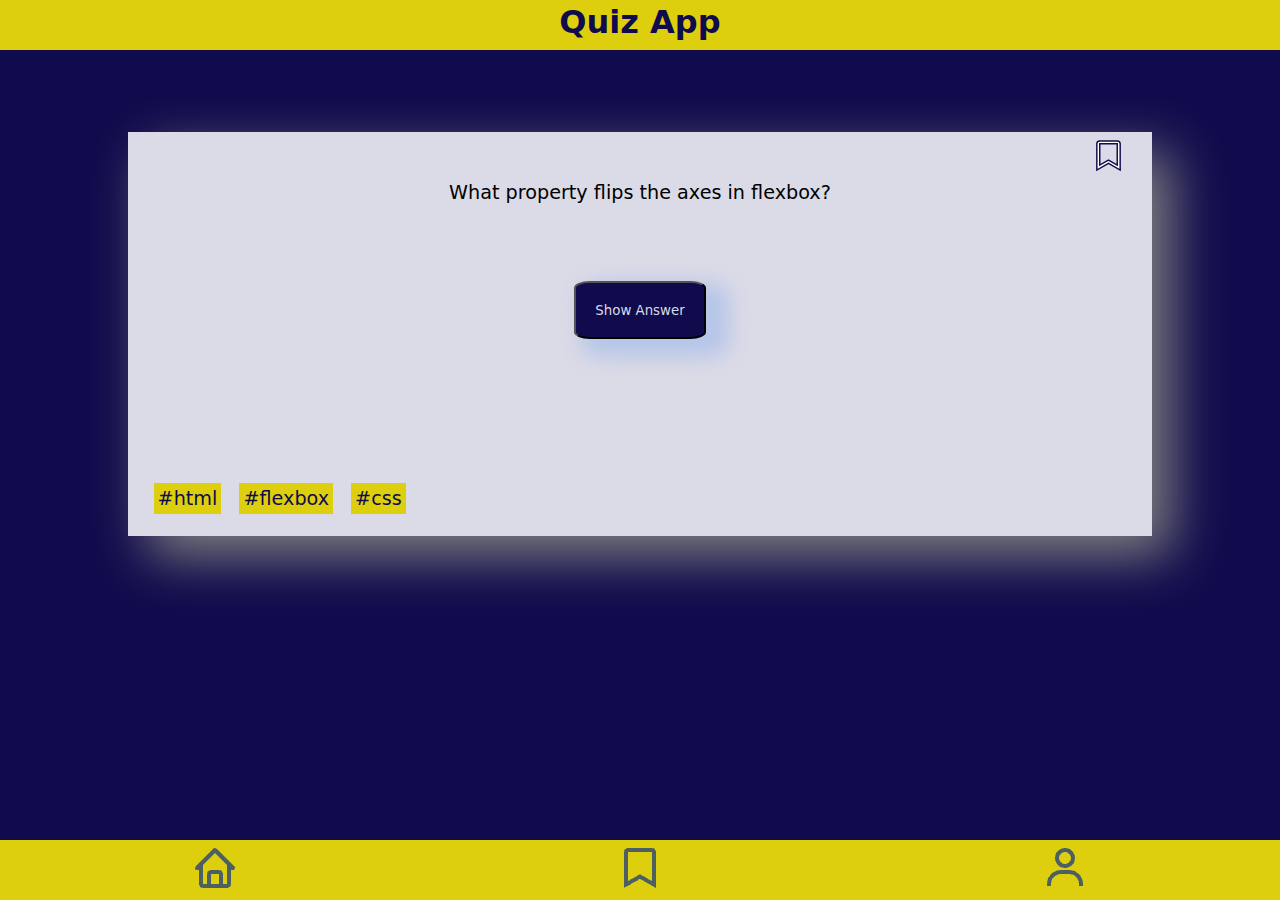
<file: index.html>
<!DOCTYPE html>
<html lang="en">
<head>
    <meta charset="UTF-8">
    <meta name="viewport" content="width=device-width", initial-scale=1.0">
    <title>Quiz-App</title>
    <link rel="stylesheet" href="/css/styles.css">
    <script src="/javascript/index.js" defer></script>
</head>
<body data-js="body">
    <h1>Quiz App</h1>
    <main>
        <section class="question-card" id="question-card 1">
            <button type="button" class="img-bookmark" data-js="bookmarkButton"> 
                <img data-js="inactiveBookmark" src="images/bx-bookmark.svg" alt="bookmark inactive">
                <img class="hidden" data-js="activeBookmark" src="images/bxs-bookmarkActive.svg" alt="bookmark active">
            </button>
                <br>
            <span>What property flips the axes in flexbox?</span><br>
            <button class="button button-yellow" data-js="showButton">
                <span data-js="showAnswer">Show Answer</span> 
            </button>
           
            <div class="answer-container">
                <span class="hidden" data-js="rightAnswer">Here ist the right answer</span>
            </div>
            
            <ul class="category">
                <li><span class="tag">#html</span></li>
                <li><span class="tag">#flexbox</span></li>
                <li><span class="tag">#css</span></li>
            </ul>
        </section>

        
        <p></p>
        <p></p>
        <p></p>
        <p></p>

    </main>
    <footer> 
        <a href="index.html"><img src="[data-uri]" alt="home-icon"/></a>
        <a href="bookmark.html"><img src="[data-uri]" alt="bookmark-icon"/></a>
        <a href="profile.html"><img src="[data-uri]" alt="profile-icon"/></a>
    </footer>
</body>

</html>
</file>
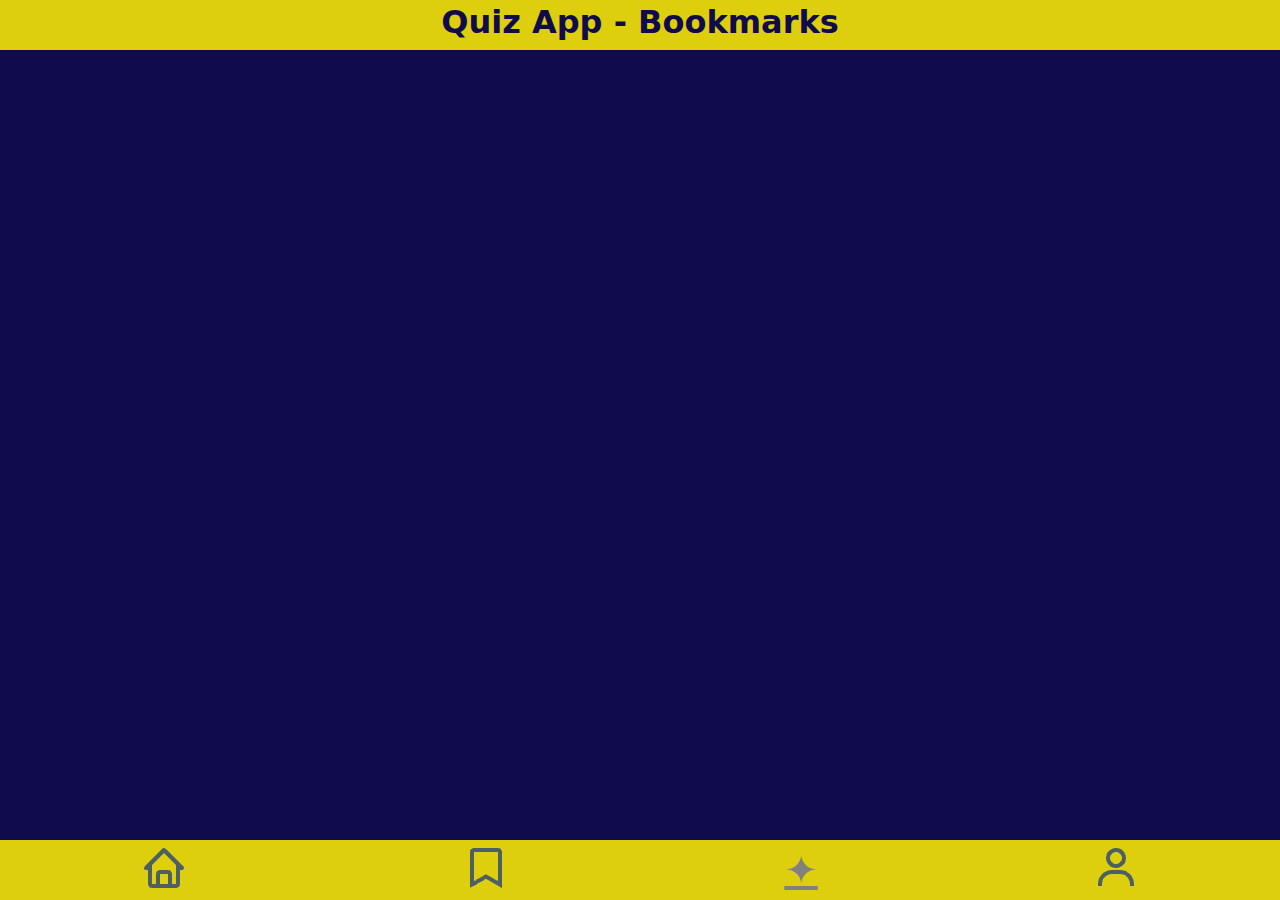
<file: bookmark.html>
<!DOCTYPE html>
<html lang="en">
<head>
    <meta charset="UTF-8">
    <meta name="viewport" content="width=device-width", initial-scale=1.0">
    <title>Quiz-App Bookmark-Page</title>
    <link rel="stylesheet" href="/css/styles.css">
    <script src="/javascript/index.js" defer></script>
</head>
<body data-js="body-bookmark">
    <h1>Quiz App - Bookmarks</h1>
    <main>
        
        <p></p>
        <p></p>
        <p></p>
        <p></p>
    </main>
    <footer> 
        <a href="index.html"><img src="[data-uri]" alt="home-icon"/></a>
        <a href="bookmark.html"><img src="[data-uri]" alt="bookmark-icon"/></a>
        <a style="font-size: 40px; color: gray;" href="form.html">&#10022</a>
        <a href="profile.html"><img src="[data-uri]" alt="profile-icon"/></a>
    </footer>
</body>

</html>
</file>
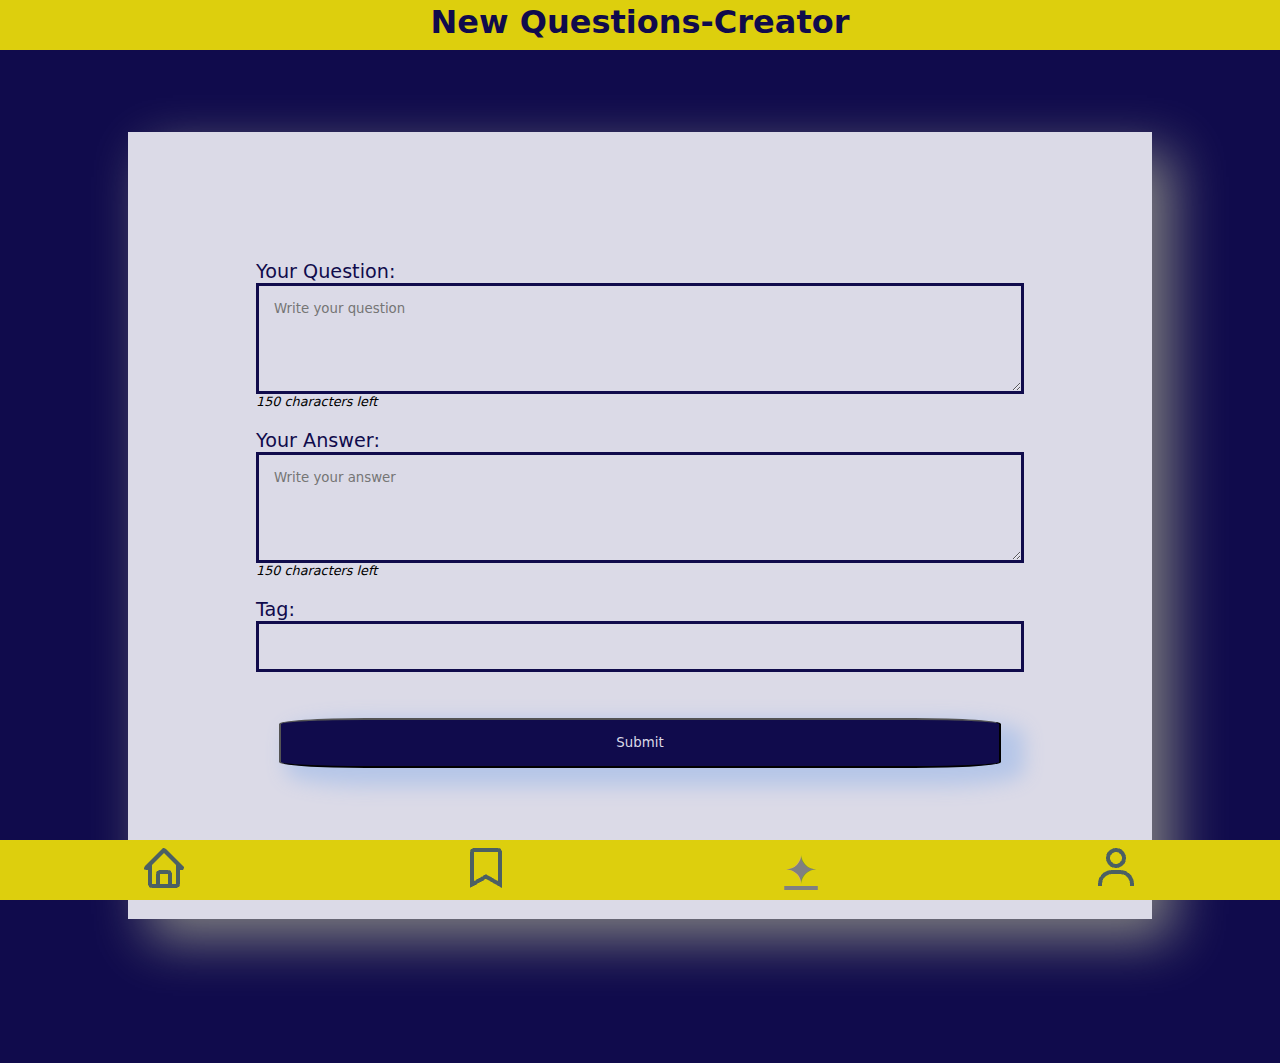
<file: form.html>
<!DOCTYPE html>
<html lang="en">
<head>
    <meta charset="UTF-8">
    <meta name="viewport" content="width=device-width", initial-scale=1.0">
    <title>Quiz-App Forms-Page</title>
    <link rel="stylesheet" href="/css/styles.css">
    <script src="/javascript/forms.js" defer></script>
</head>
<body data-js="body-forms">
    <h1>New Questions-Creator</h1>
    <main>
        
    <form class="question-creator" data-js="question-creator">
        <label for="question-field">Your Question:</label>
        <textarea 
        id="question-field" 
        data-js="question-field" 
        name="question-field"
        rows="5" 
        cols="25"
        placeholder="Write your question"
        maxlength="150"
    
        ></textarea>
        <p class="remaining-characters">
            <span data-js="remaining-characters-question">150</span> characters left
          </p>
       
        <label for="answer-field">Your Answer:</label>
        <textarea 
        id="answer-field"
        data-js="answer-field"
        name="answer-field"
        rows="5"
        cols="25"
        placeholder="Write your answer"
        maxlength="150"
        
        ></textarea>
        <p class="remaining-characters">
            <span data-js="remaining-characters-answer">150</span> characters left
          </p>

        <label for="new-tag">Tag:</label> 
        <input type="text" name="new-tag" id="new-tag"> <br>

        <button type="submit" class="submit-button" data-js="submitButton">
            <span data-js="submit-question">Submit</span> 
        </button>
    </form>
        <p></p>
        <p></p>
        <p></p>
        <p></p>
    </main>
    <footer> 
        <a href="index.html"><img src="[data-uri]" alt="home-icon"/></a>
        <a href="bookmark.html"><img src="[data-uri]" alt="bookmark-icon"/></a>
        <a style="font-size: 40px; color: gray;" href="form.html">&#10022</a>
        <a href="profile.html"><img src="[data-uri]" alt="profile-icon"/></a>
        
    </footer>
</body>

</html>
</file>
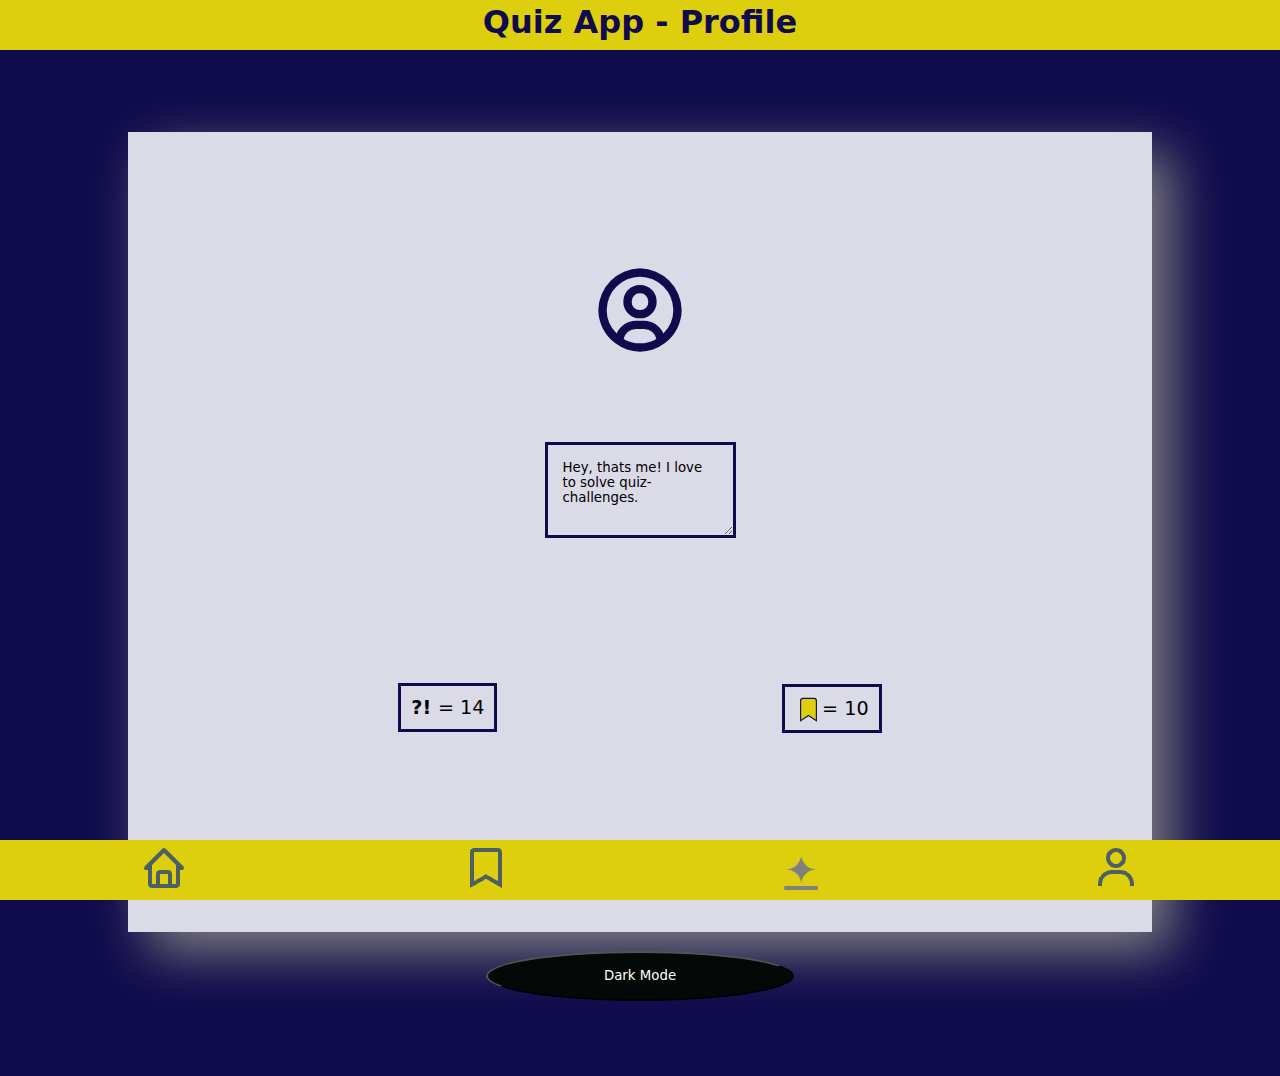
<file: profile.html>
<!DOCTYPE html>
<html lang="en">
<head>
    <meta charset="UTF-8">
    <meta name="viewport" content="width=device-width", initial-scale=1.0">
    <title>Quiz-App Profile-Page</title>
    <link rel="stylesheet" href="/css/styles.css">
    <script src="/javascript/index.js" defer></script>
</head>
<body data-js="body-profile">
    <h1 data-js="h1">Quiz App - Profile</h1>
    <main>
        <section class="profile-card">
            <div class="profile-picture"><img src="images/bx-user-circle.svg" alt="users photo"></div>
            <textarea class="self-description" data-js="self-description" rows="4" cols="20">Hey, thats me! I love to solve quiz-challenges.
            </textarea>

            <ul class="counter">
                <li><span class="counter-tag"><strong>?! </strong>= 14</span></li>
                <li><span class="counter-tag">
                    <img id="bookmark-profile-page" src="images/bxs-bookmarkInactive.svg" alt="bookmark-picture">= 10
                </span></li>
            </ul>
            
            <button type="button" onclick="darkMode()" class="dark-mode-button" data-js="dark-mode-button">
                <span data-js="show-dark-Mode">Dark Mode</span>
            </button>
        </section>

        <p></p>
        <p></p>
        <p></p>
        <p></p>
    </main>
    
    <footer> 
        <a href="index.html"><img src="[data-uri]" alt="home-icon"/></a>
        <a href="bookmark.html"><img src="[data-uri]" alt="bookmark-icon"/></a>
        <a style="font-size: 40px; color: gray;" href="form.html">&#10022</a>
        <a href="profile.html"><img src="[data-uri]" alt="profile-icon"/></a>
        
    </footer>
</body>

</html>
</file>
<file: css/styles.css>
@import "global.css";
@import "card.css";
@import "buttons.css";


h1 {
    text-align: center;
    width: 100%;
    height: 50px;
    background-color: var(--tertiary-color);
    color: var(--primary-color);
    padding: 3px;
    margin-bottom: 18px;
}

.category{
    display: flex;
    gap: 18px;
    justify-content: flex-start;
    position: relative;
    z-index: 1;
}



footer {
    display: flex;
    align-items: center;
    justify-content: space-around;
    width: 100%;
    height: 60px;
    background-color: var(--tertiary-color);
    color: white;
    padding: 3px;
    position: relative;
    position: fixed;
    bottom: 0;
    left: 0;
    z-index: 1;
   
}
</file>
